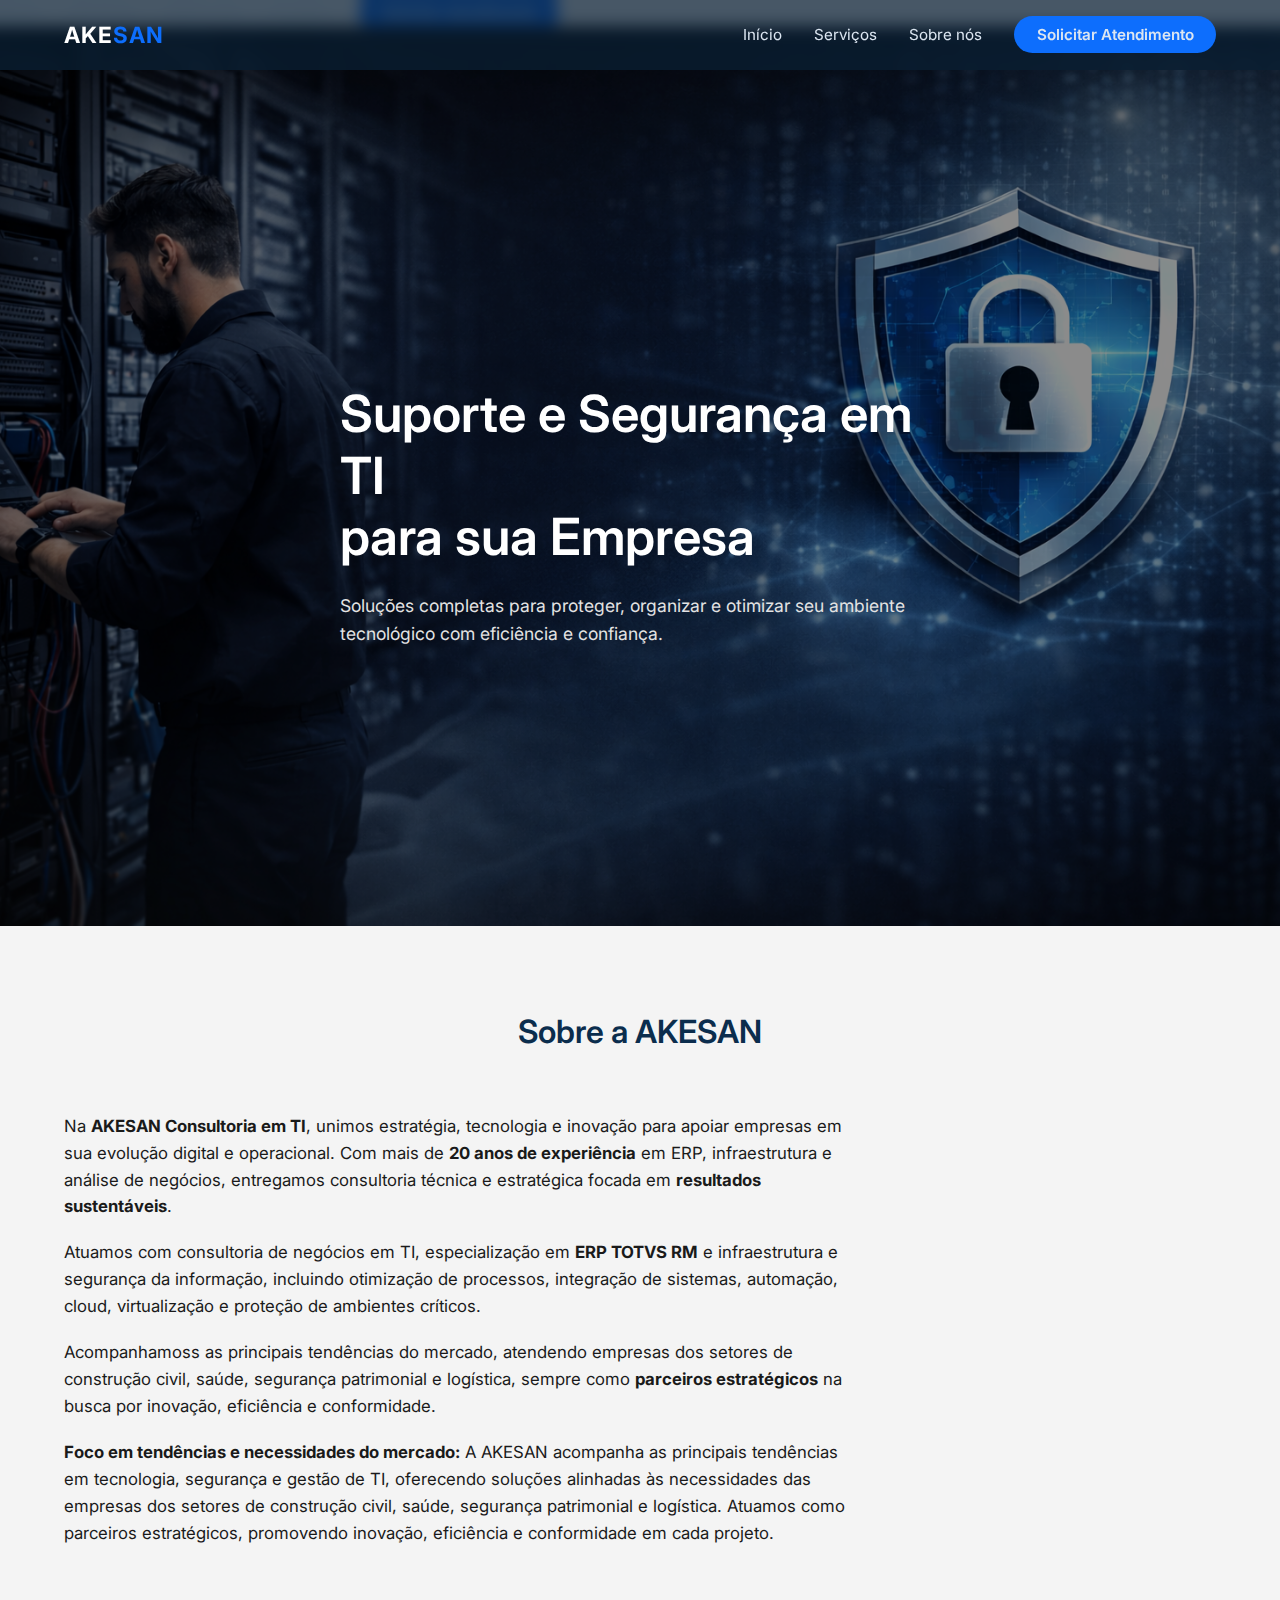
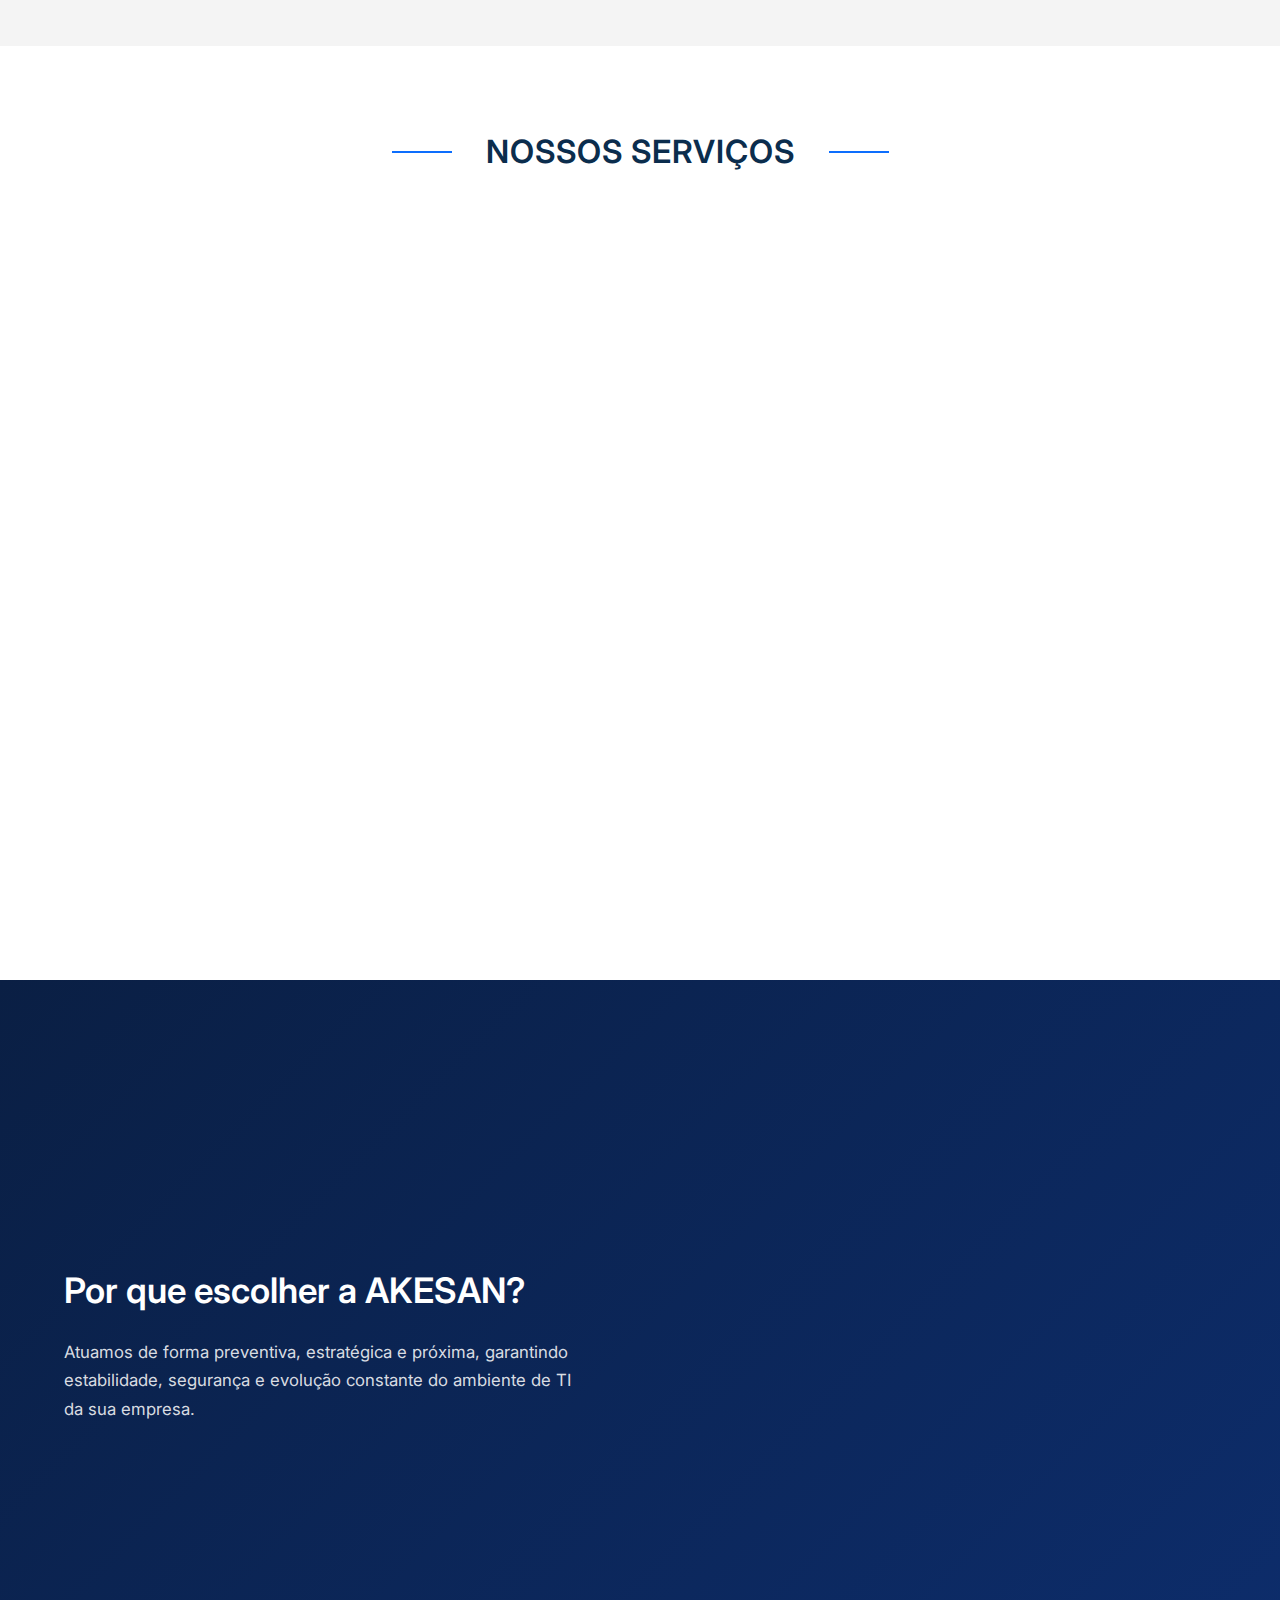
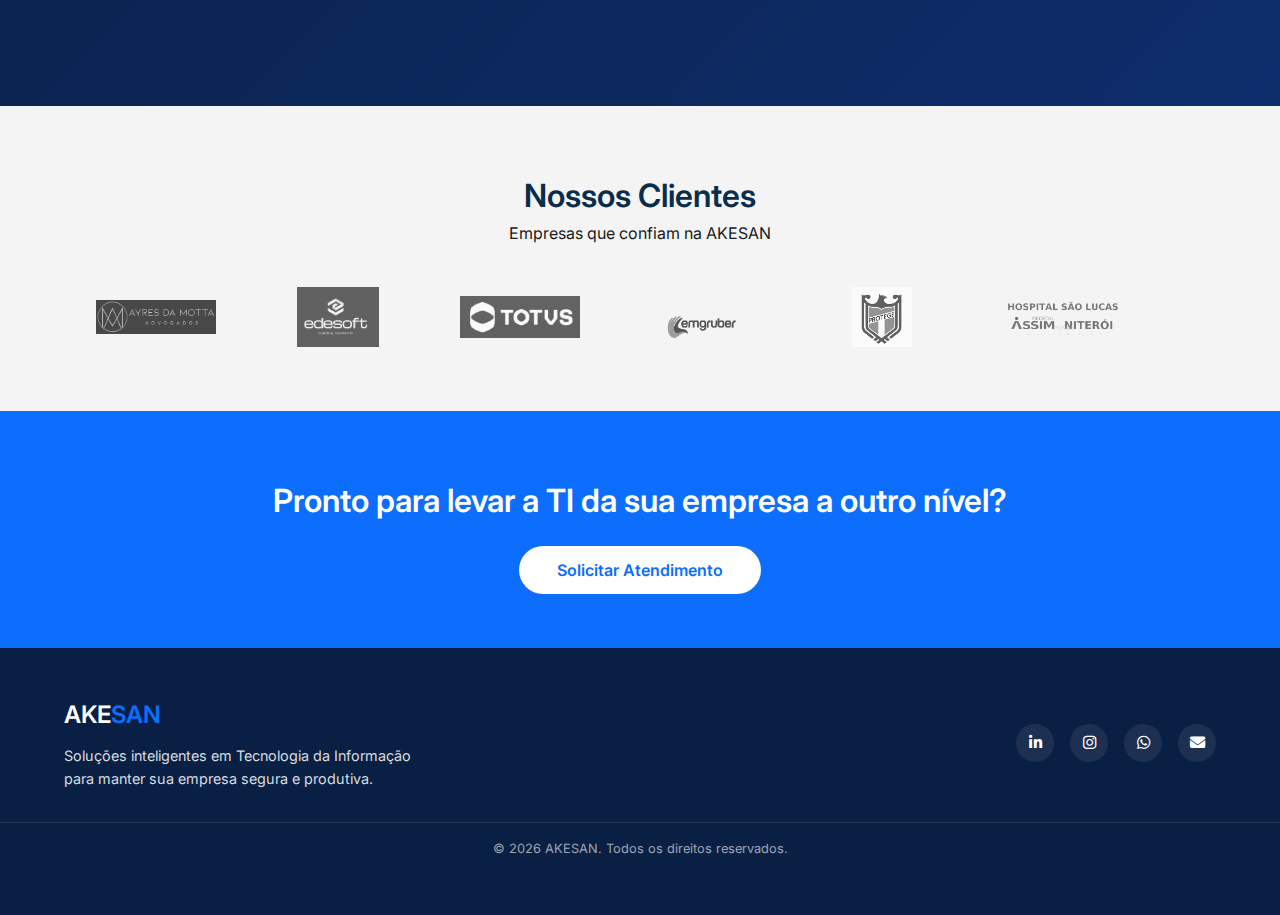
<file: index.html>
<!DOCTYPE html>
<html lang="pt-BR">
<head>
    <meta charset="UTF-8">
    <meta name="viewport" content="width=device-width, initial-scale=1.0">

    <title>AKESAN | Suporte e Segurança em TI</title>

    <meta name="description" content="AKESAN oferece suporte em TI, segurança da informação, backup, redes e consultoria para empresas.">
    <meta name="keywords" content="suporte TI, segurança da informação, backup, redes, consultoria TI">
    <meta name="author" content="AKESAN">

    <link rel="stylesheet" href="style.css">

    <!-- Fonte -->
     <link
  rel="stylesheet"
  href="https://cdnjs.cloudflare.com/ajax/libs/font-awesome/6.5.0/css/all.min.css"
/>

    <link rel="preconnect" href="https://fonts.googleapis.com">
    <link rel="preconnect" href="https://fonts.gstatic.com" crossorigin>
    <link href="https://fonts.googleapis.com/css2?family=Inter:wght@300;400;500;600;700&display=swap" rel="stylesheet">
</head>

<body>

<nav class="nav">
    <div class="container nav-container">

        <!-- Logo -->
        <div class="logo">
            <span class="logo-ak">AKE</span><span class="logo-san">SAN</span>
        </div>

        <!-- Botão Burger (mobile) -->
        <button class="nav-toggle" aria-label="Abrir menu">
            <span></span>
            <span></span>
            <span></span>
        </button>

        <!-- Menu -->
        <ul class="nav-menu">
            <li><a href="#inicio">Início</a></li>
            <li><a href="#servicos">Serviços</a></li>
            <li><a href="#sobre">Sobre nós</a></li>
            <li>
                <a
                    href="https://wa.me/5524988654392?text=Tenho%20interesse"
                    target="_blank"
                    class="nav-cta"
                >
                    Solicitar Atendimento
                </a>
            </li>
        </ul>

    </div>
</nav>

          <!-- Menu -->
<ul class="nav-menu">
    <li><a href="#inicio">Início</a></li>
    <li><a href="#servicos">Serviços</a></li>
    <li><a href="#sobre">Sobre nós</a></li>

    <!-- CONTATO → WHATSAPP -->
    <li>
        <a
            href="https://wa.me/5524988654392?text=Tenho%20interesse%20nos%20serviços%20da%20AKESAN."
            target="_blank"
        >
            Contato
        </a>
    </li>

    <!-- CTA -->
    <li>
        <a
            href="https://wa.me/5524988654392?text=Olá!%20Gostaria%20de%20solicitar%20atendimento%20da%20AKESAN."
            target="_blank"
            class="nav-cta"
        >
            Solicitar atendimento
        </a>
    </li>
</ul>

           

        </div>
    </nav>


    <!-- ================= HERO ================= -->
    <header class="hero" id="inicio">
        <div class="hero-overlay"></div>

        <!-- imagem do banner aplicada via CSS -->
        <div class="hero-container container">

            <div class="hero-content">
                <h1>
                    Suporte e Segurança em TI<br>
                    para sua Empresa
                </h1>

                <p>
                    Soluções completas para proteger, organizar e otimizar
                    seu ambiente tecnológico com eficiência e confiança.
                </p>
            </div>

        </div>
    </header>


  <!-- ================= MAIN ================= -->
<main>

   <!-- ===== SOBRE ===== -->
<section class="about" id="sobre">
    <div class="container">
        <header class="section-header">
            <h2>Sobre a AKESAN</h2>
        </header>

        <div class="about-content">
            <p>
                Na <strong>AKESAN Consultoria em TI</strong>, unimos estratégia, tecnologia e inovação
                para apoiar empresas em sua evolução digital e operacional. Com mais de
                <strong>20 anos de experiência</strong> em ERP, infraestrutura e análise de negócios,
                entregamos consultoria técnica e estratégica focada em
                <strong>resultados sustentáveis</strong>.
            </p>

            <p>
                Atuamos com consultoria de negócios em TI, especialização em
                <strong>ERP TOTVS RM</strong> e infraestrutura e segurança da informação,
                incluindo otimização de processos, integração de sistemas, automação,
                cloud, virtualização e proteção de ambientes críticos.
            </p>

            <p>
                Acompanhamoss as principais tendências do mercado, atendendo empresas dos
                setores de construção civil, saúde, segurança patrimonial e logística,
                sempre como <strong>parceiros estratégicos</strong> na busca por inovação,
                eficiência e conformidade.
            </p>

            <p>
                <strong>Foco em tendências e necessidades do mercado:</strong> A AKESAN acompanha as principais tendências em tecnologia, segurança e gestão de TI, oferecendo soluções alinhadas às necessidades das empresas dos setores de construção civil, saúde, segurança patrimonial e logística. Atuamos como parceiros estratégicos, promovendo inovação, eficiência e conformidade em cada projeto.
            </p>
        </div>
    </div>
</section>



    <!-- ===== SERVIÇOS ===== -->
<section class="services" id="servicos">
    <div class="container">

        <header class="section-header">
            <h2 class="section-title">NOSSOS SERVIÇOS</h2>
        </header>

        <div class="services-grid">

            <article class="service-card">
                <h3>🖥️ Suporte Remoto e Presencial</h3>
                <p>
                    Atendimento técnico ágil para resolver incidentes conforme
                    prioridade e complexidade.
                </p>
                <a href="https://wa.me/5524988654392?text=Olá!%20Gostaria%20de%20informações%20sobre%20Suporte%20Remoto%20e%20Presencial%20da%20AKESAN."
                   target="_blank"
                   class="service-whatsapp">
                    Solicitar atendimento
                </a>
            </article>

            <article class="service-card">
                <h3>🔐 Soluções de Segurança</h3>
                <p>
                    Proteção completa da rede e dos dados com soluções modernas
                    de segurança da informação.
                </p>
                <a href="https://wa.me/5524988654392?text=Olá!%20Gostaria%20de%20saber%20mais%20sobre%20as%20Soluções%20de%20Segurança%20da%20AKESAN."
                   target="_blank"
                   class="service-whatsapp">
                    Solicitar atendimento
                </a>
            </article>

            <article class="service-card">
                <h3>💾 Backup de Segurança</h3>
                <p>
                    Estratégias confiáveis de backup para garantir a integridade
                    e disponibilidade dos seus dados.
                </p>
                <a href="https://wa.me/5524988654392?text=Olá!%20Tenho%20interesse%20em%20soluções%20de%20Backup%20de%20Segurança%20da%20AKESAN."
                   target="_blank"
                   class="service-whatsapp">
                    Solicitar atendimento
                </a>
            </article>

            <article class="service-card">
                <h3>📄 Contratos de Manutenção</h3>
                <p>
                    Reduza custos e aumente a previsibilidade com contratos
                    personalizados de suporte em TI.
                </p>
                <a href="https://wa.me/5524988654392?text=Olá!%20Gostaria%20de%20informações%20sobre%20Contratos%20de%20Manutenção%20em%20TI%20da%20AKESAN."
                   target="_blank"
                   class="service-whatsapp">
                    Solicitar atendimento
                </a>
            </article>

            <article class="service-card">
                <h3>🌐 Soluções de Rede</h3>
                <p>
                    Planejamento, implantação e manutenção de redes corporativas
                    seguras e eficientes.
                </p>
                <a href="https://wa.me/5524988654392?text=Olá!%20Gostaria%20de%20saber%20mais%20sobre%20Soluções%20de%20Rede%20da%20AKESAN."
                   target="_blank"
                   class="service-whatsapp">
                    Solicitar atendimento
                </a>
            </article>

            <article class="service-card">
                <h3>🧠 Suporte e Consultoria</h3>
                <p>
                    Consultoria estratégica para decisões mais seguras
                    e alinhadas ao seu negócio.
                </p>
                <a href="https://wa.me/5524988654392?text=Olá!%20Gostaria%20de%20agendar%20uma%20Consultoria%20em%20TI%20com%20a%20AKESAN."
                   target="_blank"
                   class="service-whatsapp">
                    Solicitar atendimento
                </a>
            </article>

            <!-- NOVO -->
            <article class="service-card">
                <h3>🧠 ERP TOTVS RM</h3>
                <p>
                    Implantação, suporte e automação dos módulos Backoffice,
                    Fiscal, Contábil e Folha, com relatórios personalizados
                    e conformidade legal.
                </p>
                <a href="https://wa.me/5524988654392?text=Olá!%20Gostaria%20de%20informações%20sobre%20ERP%20TOTVS%20RM%20da%20AKESAN."
                   target="_blank"
                   class="service-whatsapp">
                    Solicitar atendimento
                </a>
            </article>

            <!-- NOVO -->
            <article class="service-card">
                <h3>💻 Infraestrutura de TI e Segurança</h3>
                <p>
                    Diagnóstico de ambientes, redes, cloud, virtualização,
                    segurança da informação, monitoramento e Service Desk
                    sob demanda.
                </p>
                <a href="https://wa.me/5524988654392?text=Olá!%20Gostaria%20de%20informações%20sobre%20Infraestrutura%20de%20TI%20e%20Segurança%20da%20AKESAN."
                   target="_blank"
                   class="service-whatsapp">
                    Solicitar atendimento
                </a>
            </article>

        </div>
    </div>
</section>


<!-- ===== DIFERENCIAIS AKESAN ===== -->
<section class="diferenciais" id="diferenciais">
    <div class="container diferenciais-container">

        <div class="diferenciais-text">
            <h2>Por que escolher a AKE<span class="brand-accent">SAN</span>?</h2>

            <p>
                Atuamos de forma preventiva, estratégica e próxima,
                garantindo estabilidade, segurança e evolução constante
                do ambiente de TI da sua empresa.
            </p>
        </div>

        <div class="diferenciais-grid">

            <div class="diferencial-item">
                <span class="icon">⚡</span>
                <h3>Atendimento Ágil</h3>
                <p>Resolução rápida e eficiente, respeitando prioridade e impacto.</p>
            </div>

            <div class="diferencial-item">
                <span class="icon">🔐</span>
                <h3>Foco em Segurança</h3>
                <p>Proteção de dados e continuidade do negócio como prioridade.</p>
            </div>

            <div class="diferencial-item">
                <span class="icon">🤝</span>
                <h3>Relacionamento Próximo</h3>
                <p>Falamos a linguagem do cliente, sem termos complicados.</p>
            </div>

            <div class="diferencial-item">
                <span class="icon">📈</span>
                <h3>Visão Estratégica</h3>
                <p>TI alinhada ao crescimento e às metas da empresa.</p>
            </div>

        </div>
    </div>
</section>


  

<!-- ===== CLIENTES ===== -->
<section class="clients">
    <div class="container">

        <header class="section-header">
            <h2>Nossos Clientes</h2>
            <p>Empresas que confiam na AKESAN</p>
        </header>

        <div class="clients-marquee">
            <div class="clients-track">

            <!-- Logos -->
<div class="client-logo">
    <img src="img/client-1.jpeg" alt="Cliente 1">
</div>
<div class="client-logo">
    <img src="img/client-2.jfif" alt="Cliente 2">
</div>
<div class="client-logo">
    <img src="img/client-3.jpeg" alt="Cliente 3">
</div>
<div class="client-logo">
    <img src="img/client-4.png" alt="Cliente 4">
</div>
<div class="client-logo">
    <img src="img/client-5.png" alt="Cliente 5">
</div>
<div class="client-logo">
    <img src="img/client-6.png" alt="Cliente 6">
</div>
<div class="client-logo">
    <img src="img/client-7.jfif" alt="Cliente 7">
</div>
<div class="client-logo">
    <img src="img/client-8.png" alt="Cliente 8">
</div>
<div class="client-logo">
    <img src="img/client-9.png" alt="Cliente 9">
</div>


<!-- DUPLICADO para efeito infinito -->
<div class="client-logo">
    <img src="img/client-1.jpeg" alt="Cliente 1">
</div>
<div class="client-logo">
    <img src="img/client-2.jfif" alt="Cliente 2">
</div>

<div class="client-logo">
    <img src="img/client-4.png" alt="Cliente 4">
</div>
<div class="client-logo">
    <img src="img/client-5.png" alt="Cliente 5">
</div>
<div class="client-logo">
    <img src="img/client-6.png" alt="Cliente 6">
</div>
<div class="client-logo">
    <img src="img/client-7.jfif" alt="Cliente 7">
</div>
<div class="client-logo">
    <img src="img/client-8.png" alt="Cliente 8">
</div>
<div class="client-logo">
    <img src="img/client-9.png" alt="Cliente 9">
</div>


            </div>
        </div>

    </div>
</section>

    <!-- ===== CTA FINAL ===== -->
<section class="final-cta" id="contato">
    <div class="container">
        <h2>Pronto para levar a TI da sua empresa a outro nível?</h2>
        <a
            href="https://wa.me/5524988654392?text=Olá!%20Gostaria%20de%20solicitar%20atendimento%20para%20minha%20empresa."
            target="_blank"
            class="cta-button"
        >
            Solicitar Atendimento
        </a>
    </div>
</section>


    </main>



<!-- ===== FOOTER ===== -->
<footer class="footer">
    <div class="container footer-container">

        <div class="footer-brand">
            <h3>AKE<span>SAN</span></h3>
            <p>
                Soluções inteligentes em Tecnologia da Informação
                para manter sua empresa segura e produtiva.
            </p>
        </div>

   <div class="footer-social">
    <a href="https://www.linkedin.com/company/akesan/" 
       target="_blank" 
       aria-label="LinkedIn">
        <i class="fab fa-linkedin-in"></i>
    </a>

    <a href="https://www.instagram.com/ti.akesan/" 
       target="_blank" 
       aria-label="Instagram">
        <i class="fab fa-instagram"></i>
    </a>

    <a href="https://wa.me/5524988654392" 
       target="_blank" 
       aria-label="WhatsApp">
        <i class="fab fa-whatsapp"></i>
    </a>

    <a href="mailto:dbarcellos.diego@gmail.com" 
       aria-label="E-mail">
        <i class="fas fa-envelope"></i>
    </a>
</div>

    </div>

    <div class="footer-bottom">
        <p>© 2026 AKESAN. Todos os direitos reservados.</p>
    </div>
</footer>


    
    <script src="script.js"></script>

</body>
</html>
</file>
<file: style.css>
/* ==================================================
   RESET E BASE
================================================== */
*,
*::before,
*::after {
    margin: 0;
    padding: 0;
    box-sizing: border-box;
}

html {
    scroll-behavior: smooth;
}

body {
    font-family: 'Inter', sans-serif;
    background-color: #ffffff;
    color: #1a1a1a;
    line-height: 1.6;
}

/* ==================================================
   VARIÁVEIS
================================================== */
:root {
    --blue-dark: #0b2d4d;
    --blue-main: #0d6efd;
    --blue-soft: #e9f1f8;

    --gray-light: #f4f4f4;
    --gray-medium: #6c757d;
    --gray-dark: #1a1a1a;

    --white: #ffffff;

    --radius: 12px;
}

/* ==================================================
   ELEMENTOS GLOBAIS
================================================== */
img {
    max-width: 100%;
    display: block;
}

a {
    text-decoration: none;
    color: inherit;
}

ul {
    list-style: none;
}

.container {
    max-width: 1200px;
    margin: 0 auto;
    padding: 0 1.5rem;
}

/* ==================================================
   NAV
================================================== */
.nav {
    position: fixed;
    top: 0;
    width: 100%;
    z-index: 1000;
    background: rgba(10, 31, 51, 0.75);
    backdrop-filter: blur(8px);
}

.nav-container {
    display: flex;
    align-items: center;
    justify-content: space-between;
    height: 70px;
}

/* Logo */
.logo {
    font-size: 1.4rem;
    font-weight: 700;
    letter-spacing: 1px;
}

.logo-ak {
    color: var(--white);
}

.logo-san {
    color: var(--blue-main);
}

/* Menu */
.nav-menu {
    display: flex;
    gap: 2rem;
}

.nav-menu a {
    color: #dce6f1;
    font-size: 0.95rem;
    transition: color 0.2s ease;
}

.nav-menu a:hover {
    color: var(--white);
}

/* CTA Nav */
.nav-cta {
    padding: 0.55rem 1.4rem;
    background-color: var(--blue-main);
    color: var(--white);
    border-radius: 30px;
    font-size: 0.85rem;
    font-weight: 600;
    transition: background-color 0.2s ease, transform 0.2s ease;
}

.nav-cta:hover {
    background-color: #0957c3;
    transform: translateY(-1px);
}

/* ==================================================
   HERO / BANNER
================================================== */
.hero {
    position: relative;
    min-height: 100vh;

    background-image: url("img/banner-akesan.png");
    background-size: cover;
    background-position: center;
    background-repeat: no-repeat;

    display: flex;
    align-items: center;
    color: var(--white);
}

/* Overlay para leitura */
.hero-overlay {
    position: absolute;
    inset: 0;
    background: rgba(0, 0, 0, 0.45);
    z-index: 1;
}

/* Conteúdo */
.hero-container {
    position: relative;
    z-index: 2;
    padding-top: 80px; /* espaço para a nav fixa */
}

.hero-content {
    max-width: 600px;
}

.hero-content h1 {
    font-size: clamp(2.2rem, 4vw, 3.2rem);
    font-weight: 600;
    line-height: 1.2;
    margin-bottom: 1.5rem;
}

.hero-content p {
    font-size: 1.1rem;
    color: #e3e3e3;
}

/* ==================================================
   SOBRE
================================================== */
.about {
    background-color: var(--gray-light);
    padding: 5rem 0;
}

.section-header {
    margin-bottom: 2.5rem;
}

.section-header h2 {
    font-size: 2rem;
    font-weight: 600;
    color: var(--blue-dark);
}

.about-content {
    max-width: 800px;
}

.about-content p {
    font-size: 1.05rem;
    margin-bottom: 1.2rem;
}

/* ==================================================
   SERVIÇOS
================================================== */
.services {
    padding: 5rem 0;
}

.services-grid {
    display: grid;
    grid-template-columns: repeat(auto-fit, minmax(260px, 1fr));
    gap: 2rem;
}

.service-card {
    background-color: var(--gray-light);
    padding: 2rem;
    border-radius: var(--radius);
    display: flex;
    flex-direction: column;
    transition: transform 0.25s ease, box-shadow 0.25s ease;
}


.service-card:hover {
    transform: translateY(-6px);
    box-shadow: 0 12px 28px rgba(0, 0, 0, 0.08);
}

.service-card h3 {
    font-size: 1.15rem;
    font-weight: 600;
    margin-bottom: 0.8rem;
    color: var(--blue-dark);
}

.service-card p {
    font-size: 0.95rem;
    color: var(--gray-medium);
    margin-bottom: 1.2rem;
}
/* ==================================================
   TÍTULO DA SEÇÃO - NOSSOS SERVIÇOS
================================================== */
.section-header {
    text-align: center;
    margin-bottom: 3.5rem;
}

.section-title {
    position: relative;
    display: inline-block;
    font-size: 2rem;
    font-weight: 600;
    color: var(--blue-dark);
    padding: 0 1.5rem;
    letter-spacing: 1px;
}

.section-title::before,
.section-title::after {
    content: "";
    position: absolute;
    top: 50%;
    width: 70px;
    height: 2px;
    background-color: var(--blue-main);
}

.section-title::before {
    left: -80px;
}

.section-title::after {
    right: -80px;
}

/* ==================================================
   BOTÃO WHATSAPP - SERVIÇOS
================================================== */
.service-whatsapp {
    display: inline-block;
    padding: 0.6rem 1.4rem;
    border-radius: 30px;
    background-color: var(--blue-main);
    color: #ffffff;
    font-size: 0.85rem;
    font-weight: 600;
    text-decoration: none;
    transition: all 0.25s ease;
    
    margin-top: auto;
}



.service-whatsapp:hover {
    background-color: #0a58ca;
    transform: translateY(-2px);
}

/* ==================================================
   TÍTULO CENTRALIZADO COM LINHAS
================================================== */
.section-header.center {
    text-align: center;
    margin-bottom: 3rem;
}

.section-title {
    position: relative;
    display: inline-block;
    font-size: 2rem;
    font-weight: 600;
    color: var(--blue-dark);
    padding: 0 1.5rem;
}

.section-title::before,
.section-title::after {
    content: "";
    position: absolute;
    top: 50%;
    width: 60px;
    height: 2px;
    background-color: var(--blue-main);
}

.section-title::before {
    left: -70px;
}

.section-title::after {
    right: -70px;
}

/* ==================================================
   DIFERENCIAIS AKESAN
================================================== */
.diferenciais {
    background: linear-gradient(135deg, #0a1f44, #0d2d6c);
    padding: 6rem 0;
    color: #ffffff;
}

.diferenciais-container {
    display: grid;
    grid-template-columns: 1fr 1fr;
    gap: 4rem;
    align-items: center;
}

/* TEXTO PRINCIPAL */
.diferenciais-text h2 {
    font-size: 2.2rem;
    font-weight: 600;
    margin-bottom: 1.2rem;
}

.diferenciais-text p {
    font-size: 1.05rem;
    line-height: 1.7;
    color: rgba(255, 255, 255, 0.85);
    max-width: 520px;
}

/* GRID DE DIFERENCIAIS */
.diferenciais-grid {
    display: grid;
    grid-template-columns: repeat(2, 1fr);
    gap: 2rem;
}

/* CARD */
.diferencial-item {
    background: rgba(255, 255, 255, 0.08);
    backdrop-filter: blur(6px);
    padding: 2rem;
    border-radius: 16px;
    transition: transform 0.25s ease, background-color 0.25s ease;
}

.diferencial-item:hover {
    transform: translateY(-6px);
    background: rgba(255, 255, 255, 0.12);
}

/* ÍCONE */
.diferencial-item .icon {
    font-size: 2rem;
    display: block;
    margin-bottom: 0.8rem;
}

/* TÍTULO */
.diferencial-item h3 {
    font-size: 1.1rem;
    font-weight: 600;
    margin-bottom: 0.5rem;
    color: #ffffff;
}

/* TEXTO */
.diferencial-item p {
    font-size: 0.95rem;
    line-height: 1.6;
    color: rgba(255, 255, 255, 0.85);
}

/* ==================================================
   RESPONSIVO
================================================== */
@media (max-width: 900px) {
    .diferenciais-container {
        grid-template-columns: 1fr;
        gap: 3rem;
        text-align: center;
    }

    .diferenciais-text p {
        margin: 0 auto;
    }

    .diferenciais-grid {
        grid-template-columns: 1fr;
    }
}


/* ==================================================
   CTA FINAL
================================================== */
.final-cta {
    background-color: var(--blue-main);
    color: var(--white);
    padding: 4rem 0;
    text-align: center;
}

.final-cta h2 {
    font-size: 2rem;
    font-weight: 600;
    margin-bottom: 2rem;
}

.cta-button {
    padding: 0.9rem 2.4rem;
    background-color: var(--white);
    color: var(--blue-main);
    font-weight: 600;
    border-radius: 50px;
    transition: transform 0.2s ease, box-shadow 0.2s ease;
}

.cta-button:hover {
    transform: translateY(-2px);
    box-shadow: 0 8px 22px rgba(0, 0, 0, 0.15);
}

/* ==================================================
   CLIENTES
================================================== */

.clients {
    padding: 4rem 0;
    background-color: var(--gray-light);
    overflow: hidden;
}

.clients .section-header {
    text-align: center;
    margin-bottom: 2.5rem;
}

.clients-marquee {
    position: relative;
    width: 100%;
    overflow: hidden;
}

.clients-track {
    display: flex;
    width: max-content;
    animation: scroll-clients 30s linear infinite;
}

.client-logo {
    display: flex;
    align-items: center;
    justify-content: center;
    min-width: 180px;
    padding: 0 2rem;
}

.client-logo img {
    max-width: 120px;
    max-height: 60px;
    opacity: 0.7;
    filter: grayscale(100%);
    transition: opacity 0.3s ease, filter 0.3s ease, transform 0.3s ease;
}

.client-logo img:hover {
    opacity: 1;
    filter: grayscale(0%);
    transform: scale(1.05);
}

/* Animação contínua */
@keyframes scroll-clients {
    from {
        transform: translateX(0);
    }
    to {
        transform: translateX(-50%);
    }
}

/* Pausa no hover (opcional, elegante) */
.clients-marquee:hover .clients-track {
    animation-play-state: paused;
}

/* Mobile */
@media (max-width: 768px) {
    .client-logo {
        min-width: 140px;
        padding: 0 1.2rem;
    }

    .client-logo img {
        max-width: 100px;
    }
}



/* ==================================================
   FOOTER
================================================== */
.footer {
    background-color: #0a1f33;
    color: #cfd8e3;
    padding: 2.5rem 0;
}

.footer-content {
    display: flex;
    flex-direction: column;
    gap: 1.5rem;
}

/* ==================================================
   RESPONSIVO (DESKTOP)
================================================== */
@media (min-width: 900px) {

    .nav-menu {
        display: flex;
    }

    .footer-content {
        flex-direction: row;
        justify-content: space-between;
        align-items: center;
    }
}
/* ==================================================
   FOOTER
================================================== */
.footer {
    background-color: #0a1f44;
    color: rgba(255, 255, 255, 0.85);
    padding-top: 3rem;
}

.footer-container {
    display: flex;
    justify-content: space-between;
    align-items: center;
    gap: 2rem;
    padding-bottom: 2rem;
}

/* MARCA */
.footer-brand h3 {
    font-size: 1.5rem;
    font-weight: 600;
    color: #ffffff;
    margin-bottom: 0.6rem;
}

.footer-brand h3 span {
    color: var(--blue-main);
}

.footer-brand p {
    font-size: 0.9rem;
    max-width: 360px;
    line-height: 1.6;
}

/* ÍCONES SOCIAIS */
.footer-social {
    display: flex;
    gap: 1rem;
}

.footer-social a {
    width: 38px;
    height: 38px;
    border-radius: 50%;
    background: rgba(255, 255, 255, 0.08);
    display: flex;
    align-items: center;
    justify-content: center;
    color: #ffffff;
    font-size: 0.95rem;
    transition: all 0.25s ease;
}

.footer-social a:hover {
    background: var(--blue-main);
    transform: translateY(-3px);
}

/* LINHA FINAL */
.footer-bottom {
    border-top: 1px solid rgba(255, 255, 255, 0.1);
    padding: 1rem 0;
    text-align: center;
}

.footer-bottom p {
    font-size: 0.8rem;
    color: rgba(255, 255, 255, 0.6);
}
/* BOTÃO BURGER */
.nav-toggle {
    display: none;
    flex-direction: column;
    gap: 5px;
    background: none;
    border: none;
    cursor: pointer;
}

.nav-toggle span {
    width: 24px;
    height: 2px;
    background-color: #ffffff;
    transition: all 0.3s ease;
}

/* ==================================================
   RESPONSIVO
================================================== */
@media (max-width: 768px) {
    .footer-container {
        flex-direction: column;
        text-align: center;
    }

    .footer-brand p {
        margin: 0 auto;
    }
}
/* NAV SCROLL */
.nav-scrolled {
    background-color: rgba(10, 31, 68, 0.95);
    box-shadow: 0 4px 20px rgba(0, 0, 0, 0.08);
}

/* LINK ATIVO */
.nav-menu a.active {
    color: var(--blue-main);
    font-weight: 600;
}

/* ANIMAÇÃO REVEAL */
.reveal {
    opacity: 0;
    transform: translateY(25px);
    transition: all 0.6s ease;
}

.reveal-visible {
    opacity: 1;
    transform: translateY(0);
}

@media (max-width: 900px) {

    .nav-toggle {
        display: flex;
    }

    .nav-menu {
        position: fixed;
        top: 70px;
        right: 0;
        width: 100%;
        height: calc(100vh - 70px);
        background-color: rgba(10, 31, 68, 0.98);

        flex-direction: column;
        align-items: center;
        justify-content: center;
        gap: 2rem;

        transform: translateX(100%);
        transition: transform 0.3s ease;
    }

    .nav-menu li a {
        font-size: 1.2rem;
        color: #ffffff;
    }

    .nav-menu.active {
        transform: translateX(0);
    }
}
.nav-toggle.active span:nth-child(1) {
    transform: rotate(45deg) translate(5px, 5px);
}

.nav-toggle.active span:nth-child(2) {
    opacity: 0;
}

.nav-toggle.active span:nth-child(3) {
    transform: rotate(-45deg) translate(5px, -5px);
}
</file>
